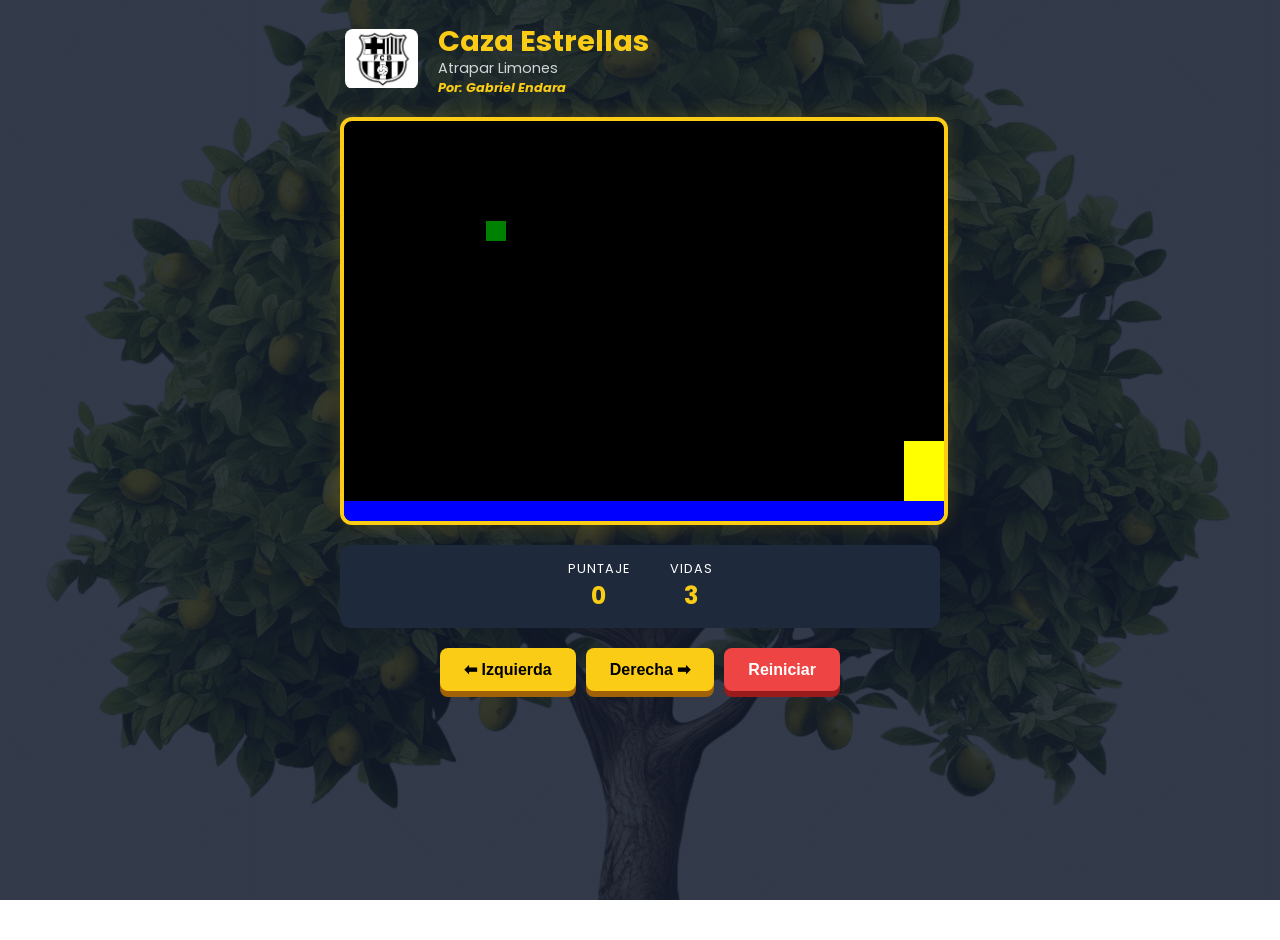
<file: index.html>
<!DOCTYPE html>
<html lang="es">
<head>
  <meta charset="UTF-8">
  <title>Caza Estrellas</title>
  <link href="https://fonts.googleapis.com/css2?family=Poppins:wght@400;700&display=swap" rel="stylesheet">
  <link rel="stylesheet" href="limones.css"/>
  <script src="utils.js"></script>
</head>
<body onload="iniciar()">
  <div class="contenedor">
    
    <header class="header-juego">
      <div class="logo-y-titulo">
        <div class="contendor-logo">
          <img src="logo.jpg" alt="Logo del Club" class="logo-club">
        </div>
        <div class="textos-titulo">
          <h1>Caza Estrellas</h1>
          <p class="subtitulo">Atrapar Limones</p>
          <p class="autor">Por: Gabriel Endara</p>
        </div>
      </div>
    </header>

    <canvas id="areaJuego" width="600" height="400"></canvas>

    <div class="panel">
      <div class="stat">
        <span class="label">Puntaje</span>
        <span id="txtPuntaje" class="valor">0</span>
      </div>
      <div class="stat">
        <span class="label">Vidas</span>
        <span id="txtVidas" class="valor">3</span>
      </div>
    </div>

    <div class="botones">
      <button onclick="moverIzquierda();">⬅ Izquierda</button>
      <button onclick="moverDerecha();">Derecha ➡</button>
      <button class="btn-reiniciar" onclick="location.reload();">Reiniciar</button>
    </div>
  </div>
  <script src="limones.js"></script>
</body>
</html>
</file>
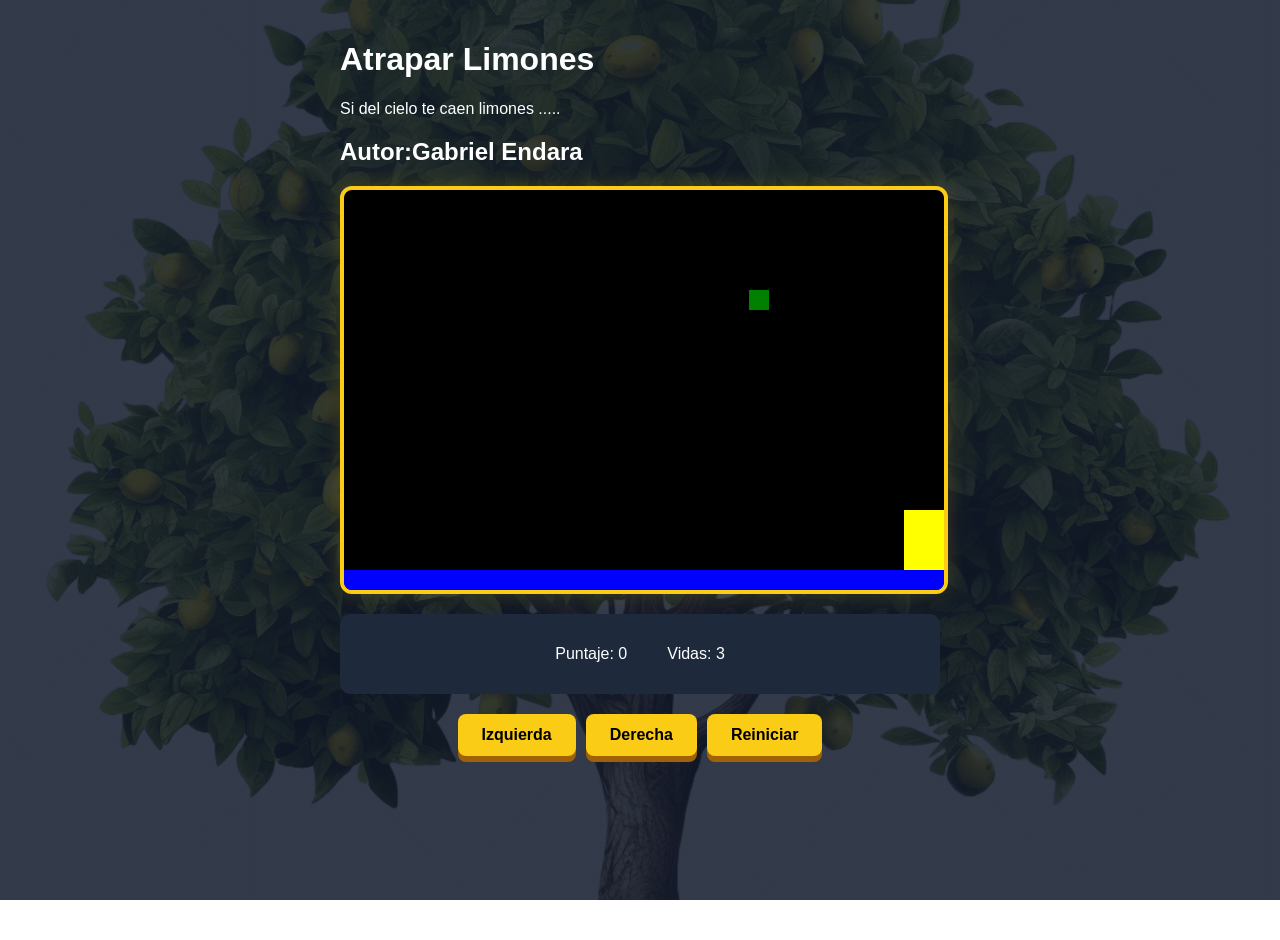
<file: limones.html>
<!DOCTYPE html>
<html>
<head>
  <title>Caza Estrellas</title>
  <link rel="stylesheet" href="limones.css"/>
  <script src="utils.js"></script>
 
</head>
<body onload="iniciar()">
  <div class="contenedor">
    <h1>Atrapar Limones</h1>
    <p>Si del cielo te caen limones ..... </p>
    <h2>Autor:Gabriel Endara</h2>
    <canvas id="areaJuego" width="600" height="400"></canvas>
    <div class="panel">
      <p>Puntaje: <span id="txtPuntaje">0</span></p>
      <p>Vidas: <span id="txtVidas">3</span></p>
    </div>
    <div class="botones">
      <button onclick="moverIzquierda();">Izquierda</button>
      <button onclick="moverDerecha();">Derecha</button>
      <button>Reiniciar</button>
    </div>
  </div>
  <script src="limones.js"></script>
</body>
</html>
</file>
<file: limones.css>
/* Variables de color */
:root {
  --fondo: #0f172a;
  --acento: #facc15; /* Amarillo limón */
  --texto: #ffffff;
  --panel: #1e293b;
  --borde-logo: #38bdf8; /* Color de acento del canvas */
}

body {
  font-family: 'Poppins', sans-serif;
  color: var(--texto);
  margin: 0;
  padding: 20px;
  min-height: 100vh;
  /* Fondo con degradado oscuro + imagen */
  background: linear-gradient(rgba(15, 23, 42, 0.85), rgba(15, 23, 42, 0.85)), 
              url('arbol.jpg'); 
  background-size: cover;
  background-position: center;
  background-attachment: fixed;
  display: flex;
  justify-content: center;
}

.contenedor {
  max-width: 600px;
  width: 100%;
}

/* --- ESTILO DE LA CABECERA (LOGO + TEXTO) --- */
.header-juego {
  margin-bottom: 20px;
}

.logo-y-titulo {
  display: flex;
  align-items: center;
  justify-content: flex-start; /* Alinea a la izquierda */
  gap: 15px; /* Espacio entre el logo y el texto */
}

.contendor-logo {
  display: flex;
  align-items: center;
  justify-content: center;
  padding: 5px;
}

.logo-club {
  height: 60px; /* Tamaño del logo */
  width: auto;
  border-radius: 8px; /* Bordes redondeados sutiles */
  /* Opcional: un pequeño borde de color para que resalte */
  /* border: 2px solid var(--borde-logo); */
  object-fit: contain;
}

.textos-titulo {
  text-align: left; /* Alineación de texto a la izquierda */
}

.textos-titulo h1 { 
  margin: 0; 
  color: var(--acento); 
  font-size: 1.8rem;
}

.subtitulo { 
  margin: -5px 0 0 0; 
  opacity: 0.8; 
  font-size: 0.9rem;
}

.autor {
  color: var(--acento);
  font-style: italic;
  font-weight: bold;
  margin: 0;
  font-size: 0.8rem;
}

/* --- ESTILO DEL CANVAS Y EL RESTO IGUAL --- */
canvas {
  background-color: #000;
  border: 4px solid var(--acento);
  border-radius: 12px;
  display: block;
  margin: 0 auto 20px auto;
  box-shadow: 0 0 20px rgba(250, 204, 21, 0.2);
}

.panel {
  display: flex;
  justify-content: center;
  gap: 40px;
  background: var(--panel);
  padding: 15px;
  border-radius: 10px;
  margin-bottom: 20px;
}

.stat { display: flex; flex-direction: column; align-items: center; }
.label { font-size: 0.8rem; text-transform: uppercase; letter-spacing: 1px; }
.valor { font-size: 1.5rem; font-weight: bold; color: var(--acento); }

.botones { display: flex; justify-content: center; gap: 10px; }

button {
  background-color: var(--acento);
  color: #000;
  border: none;
  padding: 12px 24px;
  font-size: 16px;
  border-radius: 8px;
  cursor: pointer;
  font-weight: 700;
  box-shadow: 0 6px 0 #a16207; 
  transition: transform 0.1s, box-shadow 0.1s;
}

button:hover {
  background-color: #eab308;
  transform: translateY(-2px);
  box-shadow: 0 8px 0 #854d0e;
}

button:active {
  transform: translateY(4px);
  box-shadow: 0 0px 0 #854d0e;
}

.btn-reiniciar {
  background-color: #ef4444;
  box-shadow: 0 6px 0 #991b1b;
  color: white;
}

.btn-reiniciar:hover {
  background-color: #f87171;
  box-shadow: 0 8px 0 #7f1d1d;
}

.btn-reiniciar:active {
  box-shadow: 0 0px 0 #7f1d1d;
}
</file>
